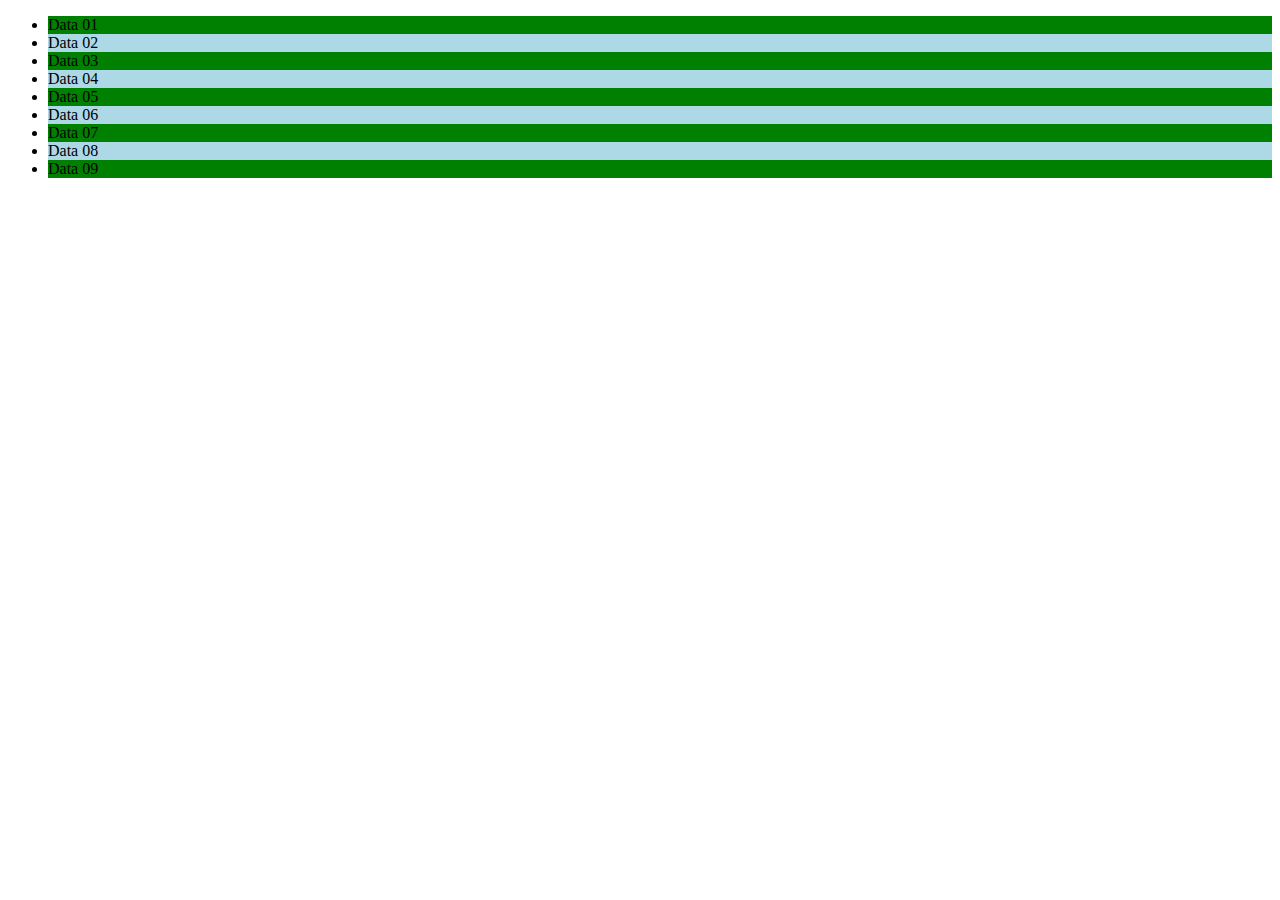
<file: Day 04/index.html>
<!DOCTYPE html>
<html lang="en">

<head>
    <meta charset="UTF-8">
    <meta http-equiv="X-UA-Compatible" content="IE=edge">
    <meta name="viewport" content="width=device-width, initial-scale=1.0">
    <link rel="stylesheet" href="style.css">
    <title>Document</title>
</head>

<body>
    <!-- Aşağıdakı siyahıda olan list elementlərindən cüt yerdə duranların arxa fon rəngini mavi, tək yerdə duranların arxa fon rəngini yaşıl edin -->
    <ul>
        <li>Data 01</li>
        <li>Data 02</li>
        <li>Data 03</li>
        <li>Data 04</li>
        <li>Data 05</li>
        <li>Data 06</li>
        <li>Data 07</li>
        <li>Data 08</li>
        <li>Data 09</li>
    </ul>

</body>

</html>
</file>
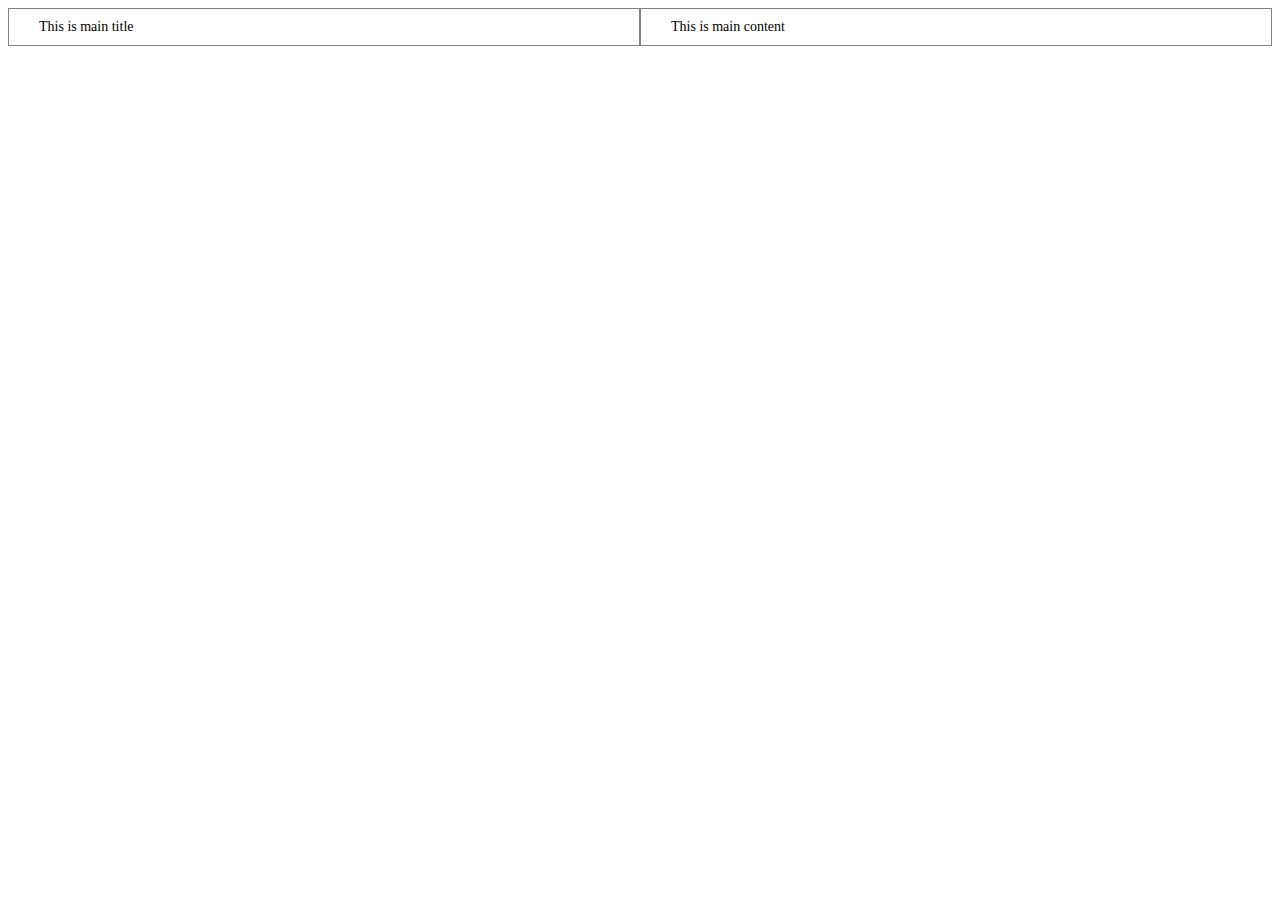
<file: ResponsiveElements/index.html>
<!DOCTYPE html>
<html lang="en">
<head>
  <meta charset="UTF-8">
  <meta http-equiv="X-UA-Compatible" content="IE=edge">
  <meta name="viewport" content="width=device-width, initial-scale=1.0">
  <link rel="stylesheet" href="style.css">
  <title>Document</title>
</head>
<body>
  <div class="main">
  <div class="main-title">
    <p>This is main title</p>
  </div>
  <div class="main-content">
    <p>This is main content</p>
  </div>
</div>
</body>
</html>
</file>
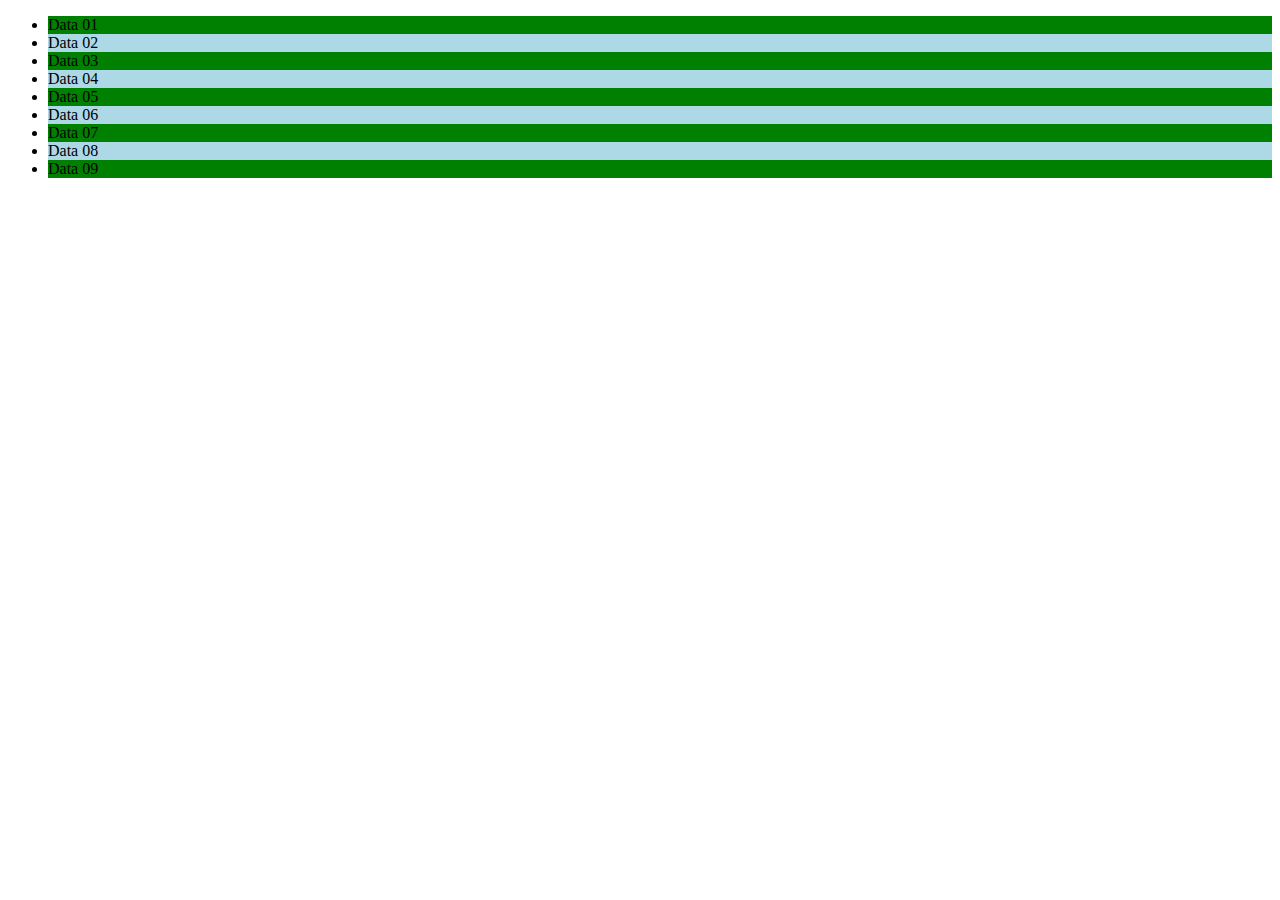
<file: Tasks/Task D4/index.html>
<!DOCTYPE html>
<html lang="en">

<head>
    <meta charset="UTF-8">
    <meta http-equiv="X-UA-Compatible" content="IE=edge">
    <meta name="viewport" content="width=device-width, initial-scale=1.0">
    <link rel="stylesheet" href="style.css">
    <title>Document</title>
</head>

<body>
    <!-- Aşağıdakı siyahıda olan list elementlərindən cüt yerdə duranların arxa fon rəngini mavi, tək yerdə duranların arxa fon rəngini yaşıl edin. -->
    <ul>
        <li>Data 01</li>
        <li>Data 02</li>
        <li>Data 03</li>
        <li>Data 04</li>
        <li>Data 05</li>
        <li>Data 06</li>
        <li>Data 07</li>
        <li>Data 08</li>
        <li>Data 09</li>
    </ul>

</body>

</html>
</file>
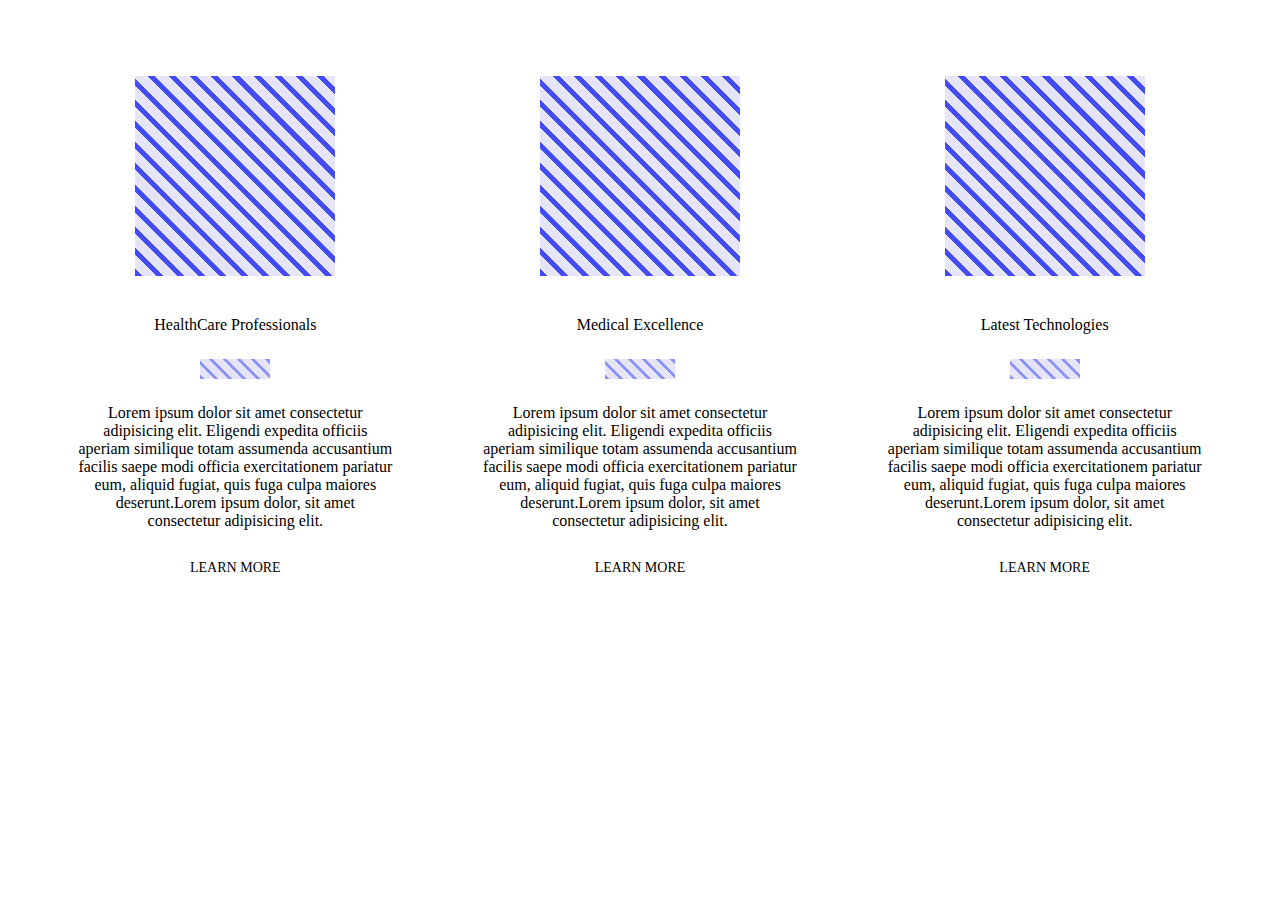
<file: Tasks/Task D5/Wireframe 1/index.html>
<!DOCTYPE html>
<html lang="en">
<head>
    <meta charset="UTF-8">
    <meta http-equiv="X-UA-Compatible" content="IE=edge">
    <meta name="viewport" content="width=device-width, initial-scale=1.0">
    <link rel="stylesheet" href="style.css">
    <title>Document</title>
</head>
<body>
    <section class="about-us">
        <div class="abt-cont">
            <div class="abt-cont-info">
                <div class="abt-cont-info-img"></div>
                <div class="abt-cont-info-img-txt">HealthCare Professionals</div>
                <div class="abt-cont-info-img-2"></div>
                <div class="abt-cont-info-details">Lorem ipsum dolor sit amet consectetur adipisicing elit. Eligendi expedita officiis aperiam similique totam assumenda accusantium facilis saepe modi officia exercitationem pariatur eum, aliquid fugiat, quis fuga culpa maiores deserunt.Lorem ipsum dolor, sit amet consectetur adipisicing elit.</div>
                <div class="abt-cont-info-btn-more">LEARN MORE</div>                  
            </div>

            <div class="abt-cont-info">
                <div class="abt-cont-info-img"></div>
                <div class="abt-cont-info-img-txt">Medical Excellence</div>
                <div class="abt-cont-info-img-2"></div>
                <div class="abt-cont-info-details">Lorem ipsum dolor sit amet consectetur adipisicing elit. Eligendi expedita officiis aperiam similique totam assumenda accusantium facilis saepe modi officia exercitationem pariatur eum, aliquid fugiat, quis fuga culpa maiores deserunt.Lorem ipsum dolor, sit amet consectetur adipisicing elit.</div>
                <div class="abt-cont-info-btn-more">LEARN MORE</div>
            </div>

            <div class="abt-cont-info">
                <div class="abt-cont-info-img"></div>
                <div class="abt-cont-info-img-txt">Latest Technologies</div>
                <div class="abt-cont-info-img-2"></div>
                <div class="abt-cont-info-details">Lorem ipsum dolor sit amet consectetur adipisicing elit. Eligendi expedita officiis aperiam similique totam assumenda accusantium facilis saepe modi officia exercitationem pariatur eum, aliquid fugiat, quis fuga culpa maiores deserunt.Lorem ipsum dolor, sit amet consectetur adipisicing elit.</div>
                <div class="abt-cont-info-btn-more">LEARN MORE</div>
            </div>
        </div>
    </section>
</body>
</html>
</file>
<file: Day 04/style.css>
li:nth-child(odd) {
    background: green;
}
li:nth-child(even) {
    background: lightblue;
}
</file>
<file: ResponsiveElements/style.css>
h5,p
{
    margin:0px;
    padding:0px;
    font-family:Tahoma;
    font-size:14px;
    font-weight:normal;
}
.main
{
    width:1200px;
    margin:0 auto;
    display:flex;
    align-items:center;
    justify-content:space-between;

}
.main-title,.main-content
{
    padding:10px 30px;
    border:1px solid gray;
}



@media only screen and (max-width: 576px)
{
    .main
    {
        width: 100%;
        display:flex;
        flex-direction: column;
    }
}

@media only screen and (min-width: 576px) and (max-width: 992px)
{
    .main
    {
        width: 100%;
        display:flex;
        flex-direction: row-reverse;
    }
}

@media only screen and (min-width: 992px)
{
    .main
    {
        width: 100%;
    }
    .main-title,.main-content
    {
        width: 50%;
    }
}
</file>
<file: Tasks/Task D4/style.css>
li:nth-child(odd) {
    background: green;
}
li:nth-child(even) {
    background: lightblue;
}
</file>
<file: Tasks/Task D5/Wireframe 1/style.css>
.about-us
{
    width: auto;
    height: 625px;
    display: flex;
    flex-direction: column;
    justify-content: center;
}
.abt-cont
{
    margin: 25px;
    width: auto;
    height: 600px;
    display: flex;
    justify-content: center;
}
.abt-cont-info
{
    display: inline-flex;
    margin: 25px;
    align-items: center;
    flex-direction: column;
}
.abt-cont-info-img
{
    display: block;
    background: repeating-linear-gradient( 45deg, #444cf7, #444cf7 5px, #e5e5f7 5px, #e5e5f7 15px );
    padding: 100px;
    margin: 20px;
}
.abt-cont-info-img-txt
{
    margin: 20px;
}
.abt-cont-info-img-2
{
    display: block;
    background: repeating-linear-gradient( 45deg, #8e93fa, #8e93fa 3px, #e5e5f7 3px, #e5e5f7 10px );
    padding: 10px 35px;
    margin: 5px;
}
.abt-cont-info-details
{
    margin: 20px;
    text-align: center;
}
.abt-cont-info-btn-more
{
    padding: 8px 16px;
    text-align: center;
    display: block;
    font-size: 14px;
    margin: 2px 1px;
    cursor: pointer;
}
</file>
